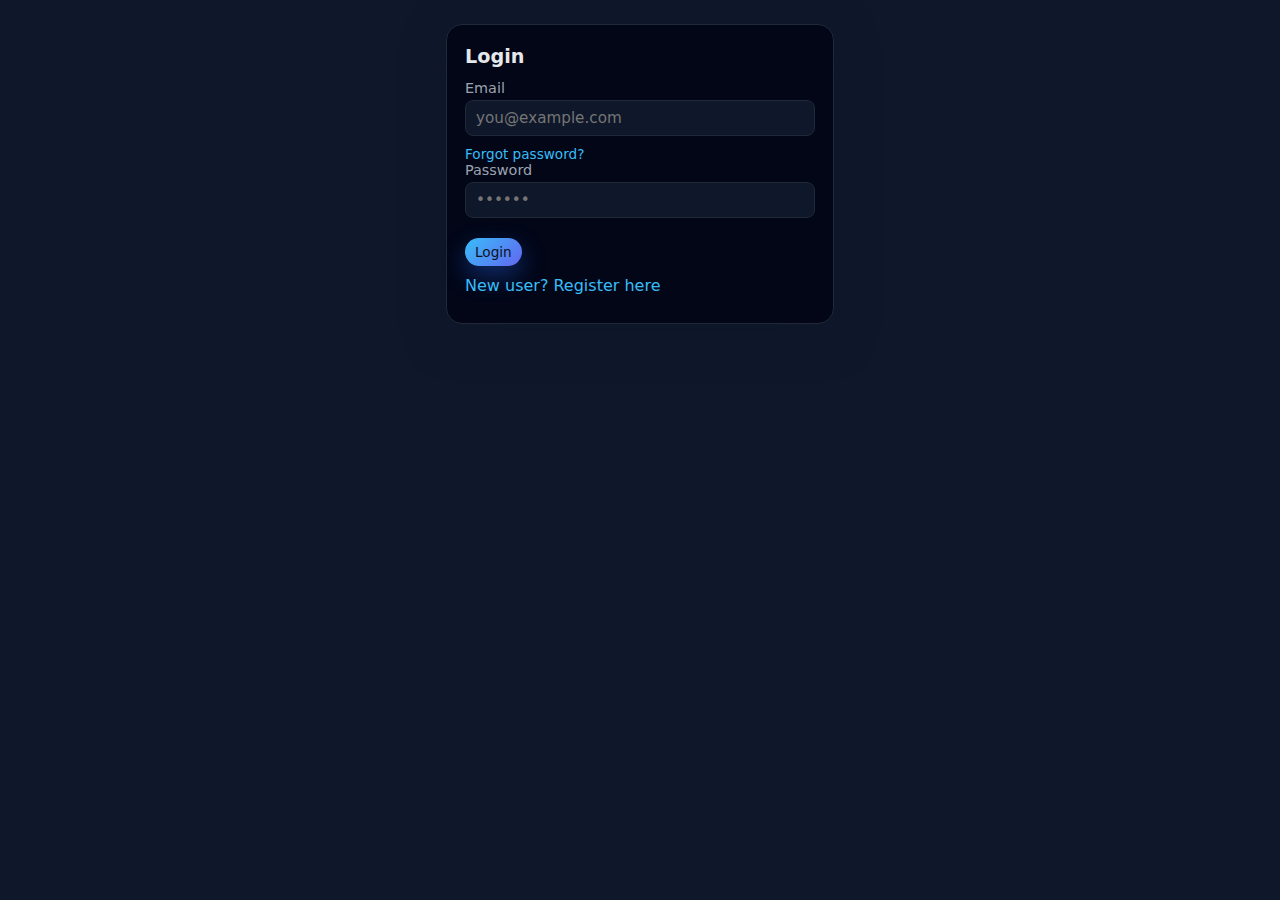
<file: ProjectInfosys/auth.html>
<!-- auth.html -->
<!DOCTYPE html>
<html lang="en" data-theme="dark">
<head>
  <meta charset="UTF-8"/>
  <title>SmartStock – Login</title>
  <link rel="stylesheet" href="styles.css"/>
</head>

<body>

<div class="app" style="max-width:420px;">
  <section class="card">
    <h2 id="form-title">Login</h2>

    <!-- NAME (only for register) -->
    <div id="name-row" class="form-row hidden">
      <label>Name</label>
      <input id="name" placeholder="Your name"/>
    </div>

    <!-- EMAIL -->
    <div class="form-row">
      <label>Email</label>
      <input id="email" type="email" placeholder="you@example.com"/>
    </div>

    <!-- PASSWORD -->
     <p id="forgot-link"
   style="margin-top:6px; cursor:pointer; color:var(--accent); font-size:0.85rem;">
  Forgot password?
</p>

    <div class="form-row">
      <label>Password</label>
      <input id="password" type="password" minlength="6" placeholder="••••••"/>
    </div>

    <button id="submit-btn" class="btn btn-sm" style="margin-top:10px;">
      Login
    </button>

    <p id="switch" style="margin-top:10px; cursor:pointer; color:var(--accent);">
      New user? Register here
    </p>

    <p id="auth-msg" class="health-status small"></p>
  </section>
</div>

<script>
  const forgotLink = document.getElementById("forgot-link");

forgotLink.onclick = async () => {
  msg.textContent = "";
  const email = prompt("Enter your registered email:");
  if (!email) return;

  msg.textContent = "Processing...";
  try {
    const res = await fetch(API + "/forgot-password", {
      method: "POST",
      headers: {"Content-Type": "application/json"},
      body: JSON.stringify({ email })
    });

    const data = await res.json();

    if (!res.ok) {
      msg.textContent = data.detail;
      msg.style.color = "var(--error-text)";
      return;
    }

    // Ask new password
    const newPassword = prompt("Enter new password (min 6 chars):");
    if (!newPassword) return;

    const res2 = await fetch(API + "/reset-password", {
      method: "POST",
      headers: {"Content-Type": "application/json"},
      body: JSON.stringify({
        token: data.reset_token,
        new_password: newPassword
      })
    });

    const data2 = await res2.json();

    if (!res2.ok) {
      msg.textContent = data2.detail;
      msg.style.color = "var(--error-text)";
      return;
    }

    msg.style.color = "var(--metrics-text)";
    msg.textContent = "Password reset successful. Please login.";

  } catch (e) {
    msg.textContent = "Server error.";
    msg.style.color = "var(--error-text)";
  }
};

/* ================= CONFIG ================= */
const API = "http://127.0.0.1:8000";

/* ================= STATE ================= */
let mode = "login";

/* ================= ELEMENTS ================= */
const title = document.getElementById("form-title");
const nameRow = document.getElementById("name-row");
const btn = document.getElementById("submit-btn");
const switchLink = document.getElementById("switch");
const msg = document.getElementById("auth-msg");

const nameInput = document.getElementById("name");
const emailInput = document.getElementById("email");
const passwordInput = document.getElementById("password");

/* ================= TOGGLE LOGIN / REGISTER ================= */
switchLink.onclick = () => {
  msg.textContent = "";
  msg.style.color = "var(--muted)";

  if (mode === "login") {
    mode = "register";
    nameRow.classList.remove("hidden");
    title.textContent = "Register";
    btn.textContent = "Register";
    switchLink.textContent = "Already have an account? Login";
  } else {
    mode = "login";
    nameRow.classList.add("hidden");
    title.textContent = "Login";
    btn.textContent = "Login";
    switchLink.textContent = "New user? Register here";
  }
};

/* ================= SUBMIT HANDLER ================= */
btn.onclick = async () => {
  msg.style.color = "var(--muted)";
  msg.textContent = "";

  // ---- Validation ----
  if (
    !emailInput.value ||
    !passwordInput.value ||
    (mode === "register" && !nameInput.value)
  ) {
    msg.textContent = "Please fill all required fields.";
    msg.style.color = "var(--error-text)";
    return;
  }

  msg.textContent = "Processing...";

  // ---- Request body ----
  const body = {
    email: emailInput.value.trim(),
    password: passwordInput.value
  };
  if (mode === "register") {
    body.name = nameInput.value.trim();
  }

  const endpoint = mode === "login" ? "/login" : "/register";

  try {
    const res = await fetch(API + endpoint, {
      method: "POST",
      headers: { "Content-Type": "application/json" },
      body: JSON.stringify(body)
    });

    const data = await res.json();

    // ---- Error handling ----
    if (!res.ok) {
      msg.textContent = data.detail || "Authentication failed.";
      msg.style.color = "var(--error-text)";
      return;
    }

    // ---- Success ----
    localStorage.setItem("token", data.token);
    localStorage.setItem("user", JSON.stringify(data));

    msg.style.color = "var(--metrics-text)";
    msg.textContent = "Success! Redirecting...";

    setTimeout(() => {
      window.location.href = "index.html";
    }, 800);

  } catch (err) {
    console.error(err);
    msg.textContent = "Cannot connect to server.";
    msg.style.color = "var(--error-text)";
  }
};

/* ================= AUTO REDIRECT IF LOGGED IN ================= */
// if (localStorage.getItem("token")) {
//   window.location.href = "index.html";
// }
</script>


</body>
</html>
</file>
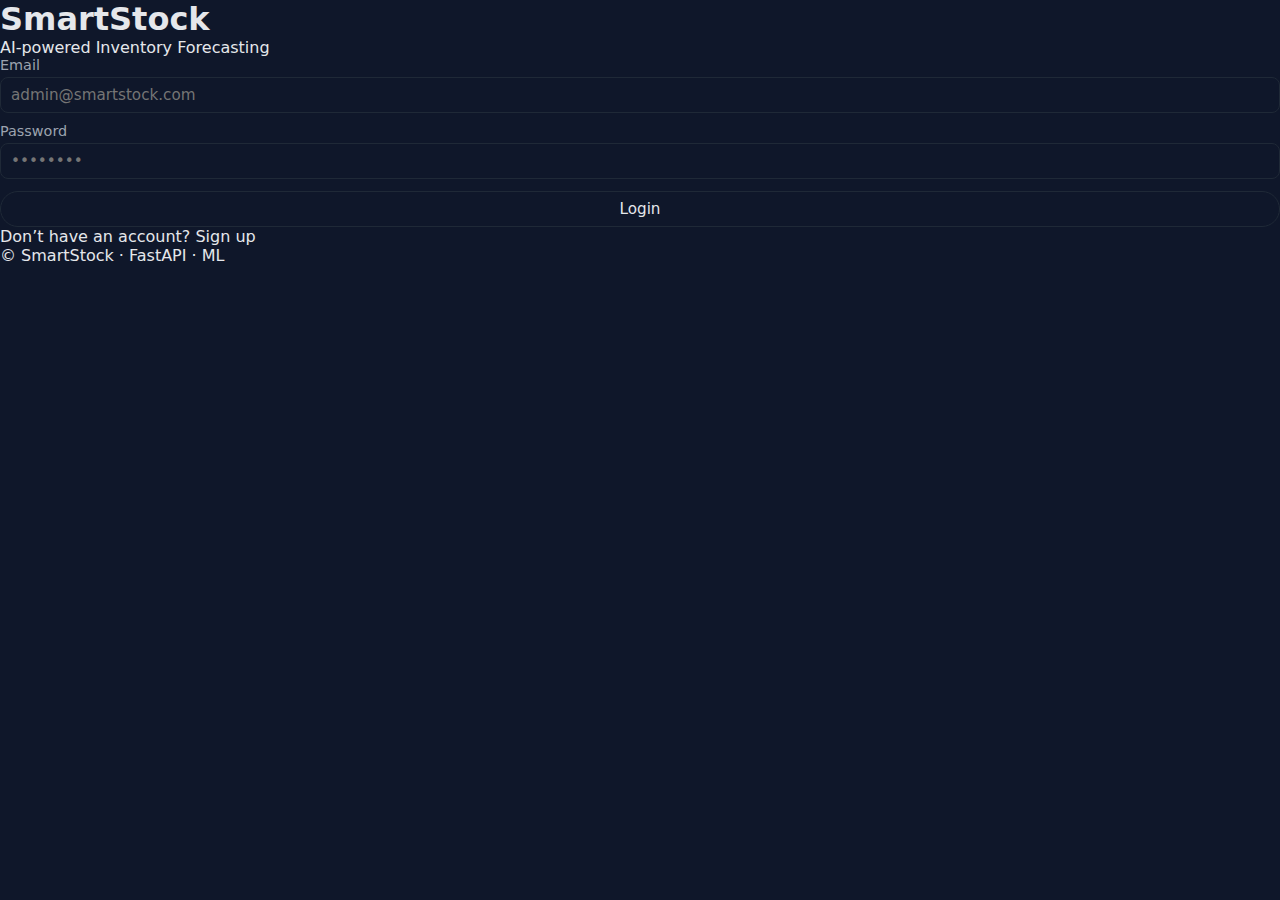
<file: ProjectInfosys/login.html>
<!DOCTYPE html>
<html lang="en" data-theme="dark">
<head>
  <meta charset="UTF-8" />
  <title>SmartStock – Auth</title>
  <meta name="viewport" content="width=device-width, initial-scale=1.0" />
  <link rel="stylesheet" href="styles.css" />
</head>

<body>
  <div class="auth-container">
    <div class="auth-card">

      <h1 class="auth-title">SmartStock</h1>
      <p class="auth-subtitle">AI-powered Inventory Forecasting</p>

      <!-- LOGIN FORM -->
<form id="login-form" action="connect.php" method="post">
  <div class="form-row">
    <label>Email</label>
    <input type="email" placeholder="admin@smartstock.com" required />
  </div>

  <div class="form-row">
    <label>Password</label>
    <input type="password" placeholder="••••••••" required />
  </div>

  <!-- LOGIN LINK -->
  <nav style="text-align:center; margin-top:12px;">
    <b>
      <a href="index.html" class="btn btn-secondary" style="display:block; text-decoration:none;">
        Login
      </a>
    </b>
  </nav>

  <p class="switch-text">
    Don’t have an account?
    <span onclick="showSignup()">Sign up</span>
  </p>
</form>


      <!-- SIGNUP FORM -->
      <form id="signup-form" style="display:none;">
        <div class="form-row">
          <label for="firstName">First Name</label>
          <input type="text" class="form-control" id="firstName" name="firstName"  required />
        </div>

        <div class="form-row">
          <label>Last Name</label>
          <input type="text" class="form-control" id="lastName" name="lastName" required />
        </div>

        <div class="form-row">
          <label>Email</label>
          <input type="email" class="form-control" id="email" name="email required />
        </div>

        <div class="form-row">
          <label>Password</label>
          <input type="password" class="form-control" id="password" name="password" required />
        </div>

        <div class="form-row">
          <label>Gender</label>
          <div class="radio-group">
            <label><input type="radio" name="gender" value="m" id="male" /> Male</label>
            <label><input type="radio" name="gender"  value="f" id="female"/> Female</label>
            <label><input type="radio" name="gender" value="o" id="other"/> Other</label>
          </div>
        </div>

        <button class="btn btn-secondary" style="width:100%;">
          Sign Up
        </button>
        <nav>
        <p class="switch-text">
          Already have an account?
          <span onclick="showLogin()">Login</span>
        </p>
        </nav>
      </form>

      <p class="auth-footer">
        © SmartStock · FastAPI · ML
      </p>

    </div>
  </div>

  <script>
    function showSignup() {
      document.getElementById("login-form").style.display = "none";
      document.getElementById("signup-form").style.display = "block";
    }

    function showLogin() {
      document.getElementById("signup-form").style.display = "none";
      document.getElementById("login-form").style.display = "block";
    }
  </script>
</body>
</html>
</file>
<file: ProjectInfosys/styles.css>
/*
styles.css
*/
:root {
  --bg: #0f172a;
  --card-bg: #020617;
  --text: #e5e7eb;
  --muted: #9ca3af;
  --border: #1f2937;
  --shadow: rgba(15, 23, 42, 0.75);
  --accent: #38bdf8;
  --accent2: #6366f1;
  --btn-text: #0b1120;

  --result-bg: rgba(34, 197, 94, 0.08);
  --result-border: rgba(34, 197, 94, 0.4);
  --result-text: #bbf7d0;

  --metrics-bg: rgba(59, 130, 246, 0.08);
  --metrics-border: rgba(59, 130, 246, 0.4);
  --metrics-text: #bfdbfe;

  --error-bg: rgba(248, 113, 113, 0.08);
  --error-border: rgba(248, 113, 113, 0.6);
  --error-text: #fecaca;

  --table-header-bg: rgba(15, 23, 42, 0.9);
  --table-row-alt: rgba(15, 23, 42, 0.4);
}

:root[data-theme="light"] {
  --bg: #f3f4f6;
  --card-bg: #ffffff;
  --text: #111827;
  --muted: #6b7280;
  --border: #e5e7eb;
  --shadow: rgba(148, 163, 184, 0.4);
  --accent: #2563eb;
  --accent2: #7c3aed;
  --btn-text: #f9fafb;

  --result-bg: rgba(22, 163, 74, 0.08);
  --result-border: rgba(22, 163, 74, 0.4);
  --result-text: #14532d;

  --metrics-bg: rgba(37, 99, 235, 0.06);
  --metrics-border: rgba(37, 99, 235, 0.4);
  --metrics-text: #1d4ed8;

  --error-bg: rgba(220, 38, 38, 0.06);
  --error-border: rgba(220, 38, 38, 0.5);
  --error-text: #991b1b;

  --table-header-bg: #e5e7eb;
  --table-row-alt: #f9fafb;
}

*,
*::before,
*::after {
  box-sizing: border-box;
  margin: 0;
  padding: 0;
  font-family: system-ui, -apple-system, BlinkMacSystemFont, "Segoe UI", sans-serif;
}

body {
  background: var(--bg);
  color: var(--text);
  min-height: 100vh;
}

.app {
  max-width: 1120px;
  margin: 0 auto;
  padding: 24px 16px 40px;
}

.header {
  margin-bottom: 16px;
}

.header-top {
  display: flex;
  justify-content: space-between;
  align-items: center;
  gap: 8px;
}

.header h1 {
  font-size: 1.8rem;
  margin-bottom: 4px;
}

.header p {
  color: var(--muted);
  font-size: 0.95rem;
  margin-top: 8px;
}

.theme-toggle {
  border: 1px solid var(--border);
  background: var(--card-bg);
  width: 36px;
  height: 36px;
  border-radius: 999px;
  cursor: pointer;
  display: flex;
  align-items: center;
  justify-content: center;
  box-shadow: 0 8px 20px var(--shadow);
  font-size: 1.1rem;
}

/* TOP NAV */

.top-nav {
  display: flex;
  gap: 8px;
  margin-bottom: 20px;
  background: rgba(15, 23, 42, 0.7);
  border-radius: 999px;
  padding: 4px;
  border: 1px solid var(--border);
}

:root[data-theme="light"] .top-nav {
  background: #e5e7eb;
}

.nav-btn {
  flex: 1;
  border-radius: 999px;
  border: none;
  padding: 8px 10px;
  font-size: 0.9rem;
  cursor: pointer;
  background: transparent;
  color: var(--muted);
  transition: background 0.15s ease, color 0.15s ease, box-shadow 0.15s ease;
}

.nav-btn.active {
  background: linear-gradient(135deg, var(--accent), var(--accent2));
  color: var(--btn-text);
  box-shadow: 0 8px 20px rgba(37, 99, 235, 0.5);
}

/* MAIN LAYOUT */

.main {
  display: block;
}

/* Grid only inside info view */
.main-grid {
  display: grid;
  grid-template-columns: minmax(0, 1fr) minmax(0, 1fr);
  gap: 16px;
}

@media (max-width: 900px) {
  .main-grid {
    grid-template-columns: minmax(0, 1fr);
  }
}

.card {
  background: var(--card-bg);
  border-radius: 16px;
  padding: 20px 18px 18px;
  box-shadow: 0 12px 40px var(--shadow);
  border: 1px solid var(--border);
  margin-bottom: 16px;
}

/* Auto alerts / summary / range card full width */
.card-wide {
  width: 100%;
}

.card h2 {
  font-size: 1.2rem;
  margin-bottom: 12px;
}

.card-header-row {
  display: flex;
  justify-content: space-between;
  align-items: center;
  gap: 8px;
  margin-bottom: 10px;
}

.card-controls {
  display: flex;
  flex-wrap: wrap;
  gap: 8px;
  align-items: center;
}

.inline-label {
  font-size: 0.85rem;
  color: var(--muted);
  display: flex;
  align-items: center;
  gap: 4px;
}

.inline-label input {
  padding: 0;
}

/* small select */
.select-sm {
  padding: 4px 8px;
  border-radius: 999px;
  border: 1px solid var(--border);
  background: var(--bg);
  color: var(--text);
  font-size: 0.8rem;
}

.select-sm:focus {
  outline: none;
  border-color: var(--accent);
  box-shadow: 0 0 0 1px rgba(56, 189, 248, 0.4);
}

.form-row {
  display: flex;
  flex-direction: column;
  gap: 4px;
  margin-bottom: 10px;
}

.form-row label {
  font-size: 0.9rem;
  color: var(--muted);
}

.form-row input {
  padding: 8px 10px;
  border-radius: 8px;
  border: 1px solid var(--border);
  background: var(--bg);
  color: var(--text);
  font-size: 0.95rem;
}

.form-row input:focus,
.inline-label input:focus {
  outline: none;
  border-color: var(--accent);
  box-shadow: 0 0 0 1px rgba(56, 189, 248, 0.4);
}

.btn {
  display: inline-block;
  margin-top: 4px;
  padding: 8px 14px;
  border-radius: 999px;
  border: none;
  cursor: pointer;
  font-size: 0.95rem;
  font-weight: 500;
  background: linear-gradient(135deg, var(--accent), var(--accent2));
  color: var(--btn-text);
  transition: transform 0.1s ease, box-shadow 0.1s ease, opacity 0.1s ease;
  box-shadow: 0 10px 25px rgba(37, 99, 235, 0.4);
}

.btn:hover {
  transform: translateY(-1px);
  box-shadow: 0 14px 30px rgba(37, 99, 235, 0.6);
}

.btn:active {
  transform: translateY(0);
  box-shadow: none;
}

.btn-secondary {
  background: var(--bg);
  color: var(--text);
  border: 1px solid var(--border);
  box-shadow: none;
}

.btn-secondary:hover {
  box-shadow: 0 8px 20px var(--shadow);
}

.btn-sm {
  padding: 6px 10px;
  font-size: 0.85rem;
}

.result-box,
.metrics-box,
.error-box {
  margin-top: 12px;
  padding: 10px 12px;
  border-radius: 10px;
  font-size: 0.95rem;
  white-space: pre-line;
}

.result-box {
  background: var(--result-bg);
  border: 1px solid var(--result-border);
  color: var(--result-text);
}

.metrics-box {
  background: var(--metrics-bg);
  border: 1px solid var(--metrics-border);
  color: var(--metrics-text);
}

.error-box {
  background: var(--error-bg);
  border: 1px solid var(--error-border);
  color: var(--error-text);
}

.health-status {
  margin-top: 10px;
  font-size: 0.9rem;
  color: var(--muted);
}

/* smaller text */
.small {
  font-size: 0.8rem;
}

.footer {
  margin-top: 24px;
  text-align: center;
  font-size: 0.8rem;
  color: var(--muted);
}

.hidden {
  display: none;
}

.auto-alerts {
  margin-top: 8px;
}

/* TABLE */
.table-wrapper {
  margin-top: 10px;
  max-height: 260px;
  overflow: auto;
  border-radius: 10px;
  border: 1px solid var(--border);
}

.data-table {
  width: 100%;
  border-collapse: collapse;
  font-size: 0.85rem;
}

.data-table thead {
  background: var(--table-header-bg);
  position: sticky;
  top: 0;
}

.data-table th,
.data-table td {
  padding: 6px 8px;
  text-align: left;
}

.data-table tbody tr:nth-child(even) {
  background: var(--table-row-alt);
}

/* Custom Legend */
.legend-box {
  display: flex;
  gap: 18px;
  align-items: center;
  margin-bottom: 10px;
  flex-wrap: wrap;
}

.legend-item {
  display: flex;
  align-items: center;
  gap: 6px;
  font-size: 0.88rem;
  color: var(--text);
}

.legend-color {
  width: 16px;
  height: 16px;
  display: inline-block;
  border-radius: 3px;
  border: 1px solid var(--border);
}

/* Export button row */
.export-row {
  margin-top: 10px;
  display: flex;
  justify-content: flex-end;
}

/* Row color coding for Critical Alerts */
.data-table tbody tr.critical-row-overstock {
  background: rgba(239, 68, 68, 0.22);
}

.data-table tbody tr.critical-row-understock {
  background: rgba(34, 197, 94, 0.22);
}

.data-table tbody tr.critical-row-stockout {
  background: rgba(249, 115, 22, 0.25);
  font-weight: 600;
}

/* KPI GRID (Summary Dashboard) */

.kpi-grid {
  display: grid;
  grid-template-columns: repeat(4, minmax(0, 1fr));
  gap: 12px;
  margin-top: 12px;
}

@media (max-width: 900px) {
  .kpi-grid {
    grid-template-columns: repeat(2, minmax(0, 1fr));
  }
}

@media (max-width: 600px) {
  .kpi-grid {
    grid-template-columns: minmax(0, 1fr);
  }
}

.kpi-card {
  border-radius: 14px;
  padding: 10px 12px;
  border: 1px solid var(--border);
  box-shadow: 0 10px 25px rgba(15, 23, 42, 0.5);
  display: flex;
  flex-direction: column;
  gap: 4px;
}

.kpi-label {
  font-size: 0.85rem;
  color: var(--muted);
}

.kpi-value {
  font-size: 1.4rem;
  font-weight: 600;
}

/* individual colors */
.kpi-under {
  border-color: rgba(34, 197, 94, 0.7);
  background: rgba(22, 163, 74, 0.15);
}

.kpi-over {
  border-color: rgba(239, 68, 68, 0.8);
  background: rgba(248, 113, 113, 0.16);
}

.kpi-stockout {
  border-color: rgba(249, 115, 22, 0.9);
  background: rgba(249, 115, 22, 0.18);
}

.kpi-stores {
  border-color: rgba(59, 130, 246, 0.8);
  background: rgba(59, 130, 246, 0.15);
}
</file>
